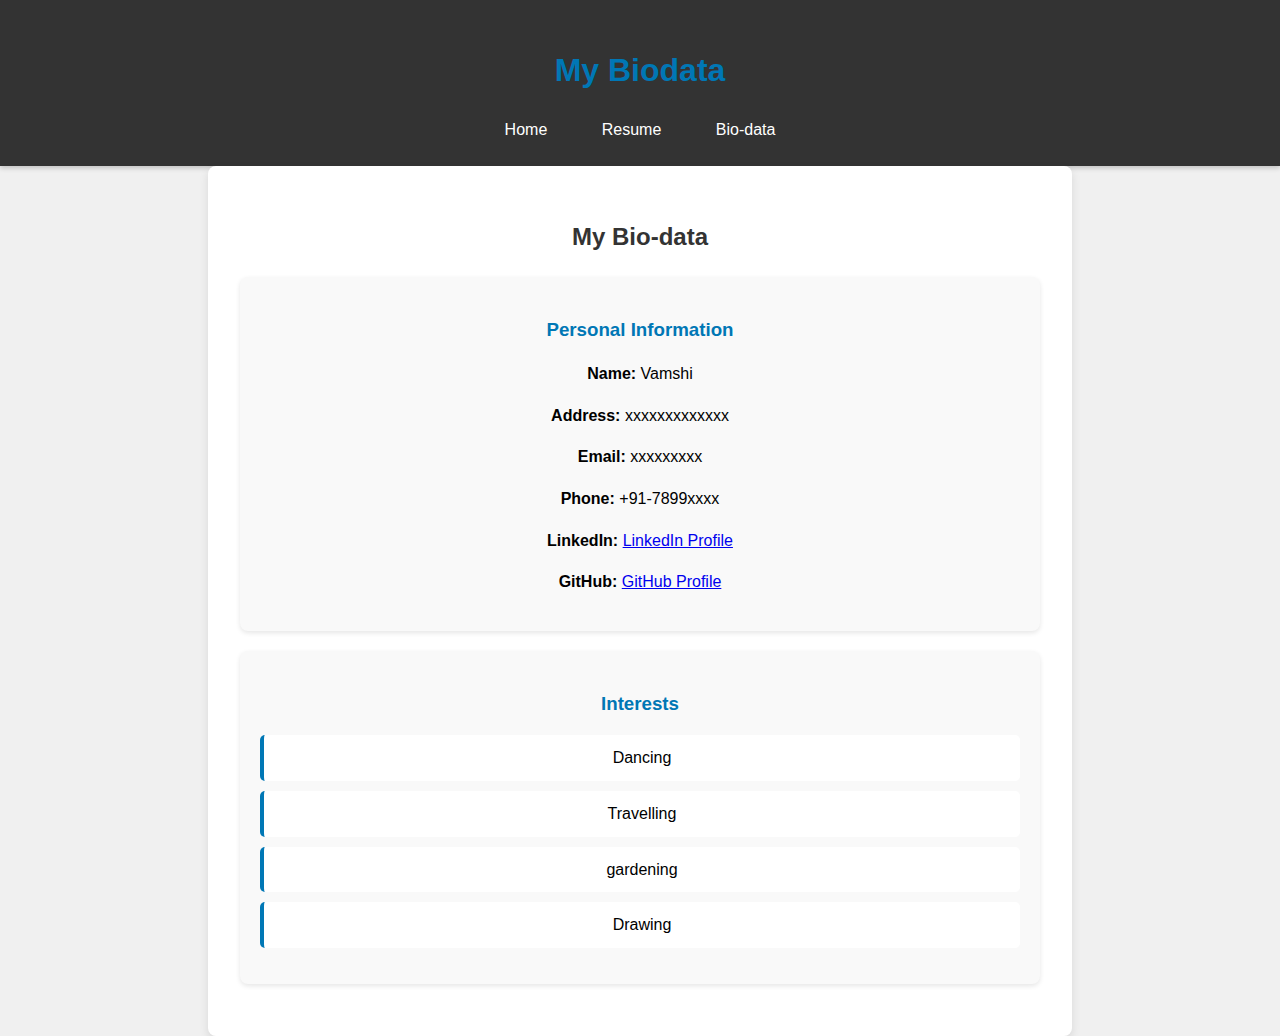
<file: html/biodata.html>
<!DOCTYPE html>
<html lang="en">
<head>
       <title>Bio-data</title>
    <link rel="stylesheet" href="style.css">
</head>
<body>
    <header>
        <h1>My Biodata</h1>
        <nav>
            <a href="index.html">Home</a>
            <a href="resume.html">Resume</a>
            <a href="biodata.html">Bio-data</a>
        </nav>
    </header>
    <main>
        <h2>My Bio-data</h2>
        <section id="personal-info">
            <h3>Personal Information</h3>
            <p><strong>Name:</strong> Vamshi</p>
            <p><strong>Address:</strong> xxxxxxxxxxxxx</p>
            <p><strong>Email:</strong> xxxxxxxxx</p> 
            <p><strong>Phone:</strong> +91-7899xxxx</p>
            <p><strong>LinkedIn:</strong> <a href="https://www.linkedin.com/in/vamshi-k-93017b241"_blank">LinkedIn Profile</a></p>             <p><strong>GitHub:</strong> <a href="https://github.com/Vamshi-k31">GitHub Profile</a></p>         </section>

        <section id="interests">
            <h3>Interests</h3>
            <ul>
                <li>Dancing</li>
                <li>Travelling</li>
                <li>gardening</li>
                 <li>Drawing</li>
            </ul>
            
        </section>

        
    </main>
</body>
</html>
</file>
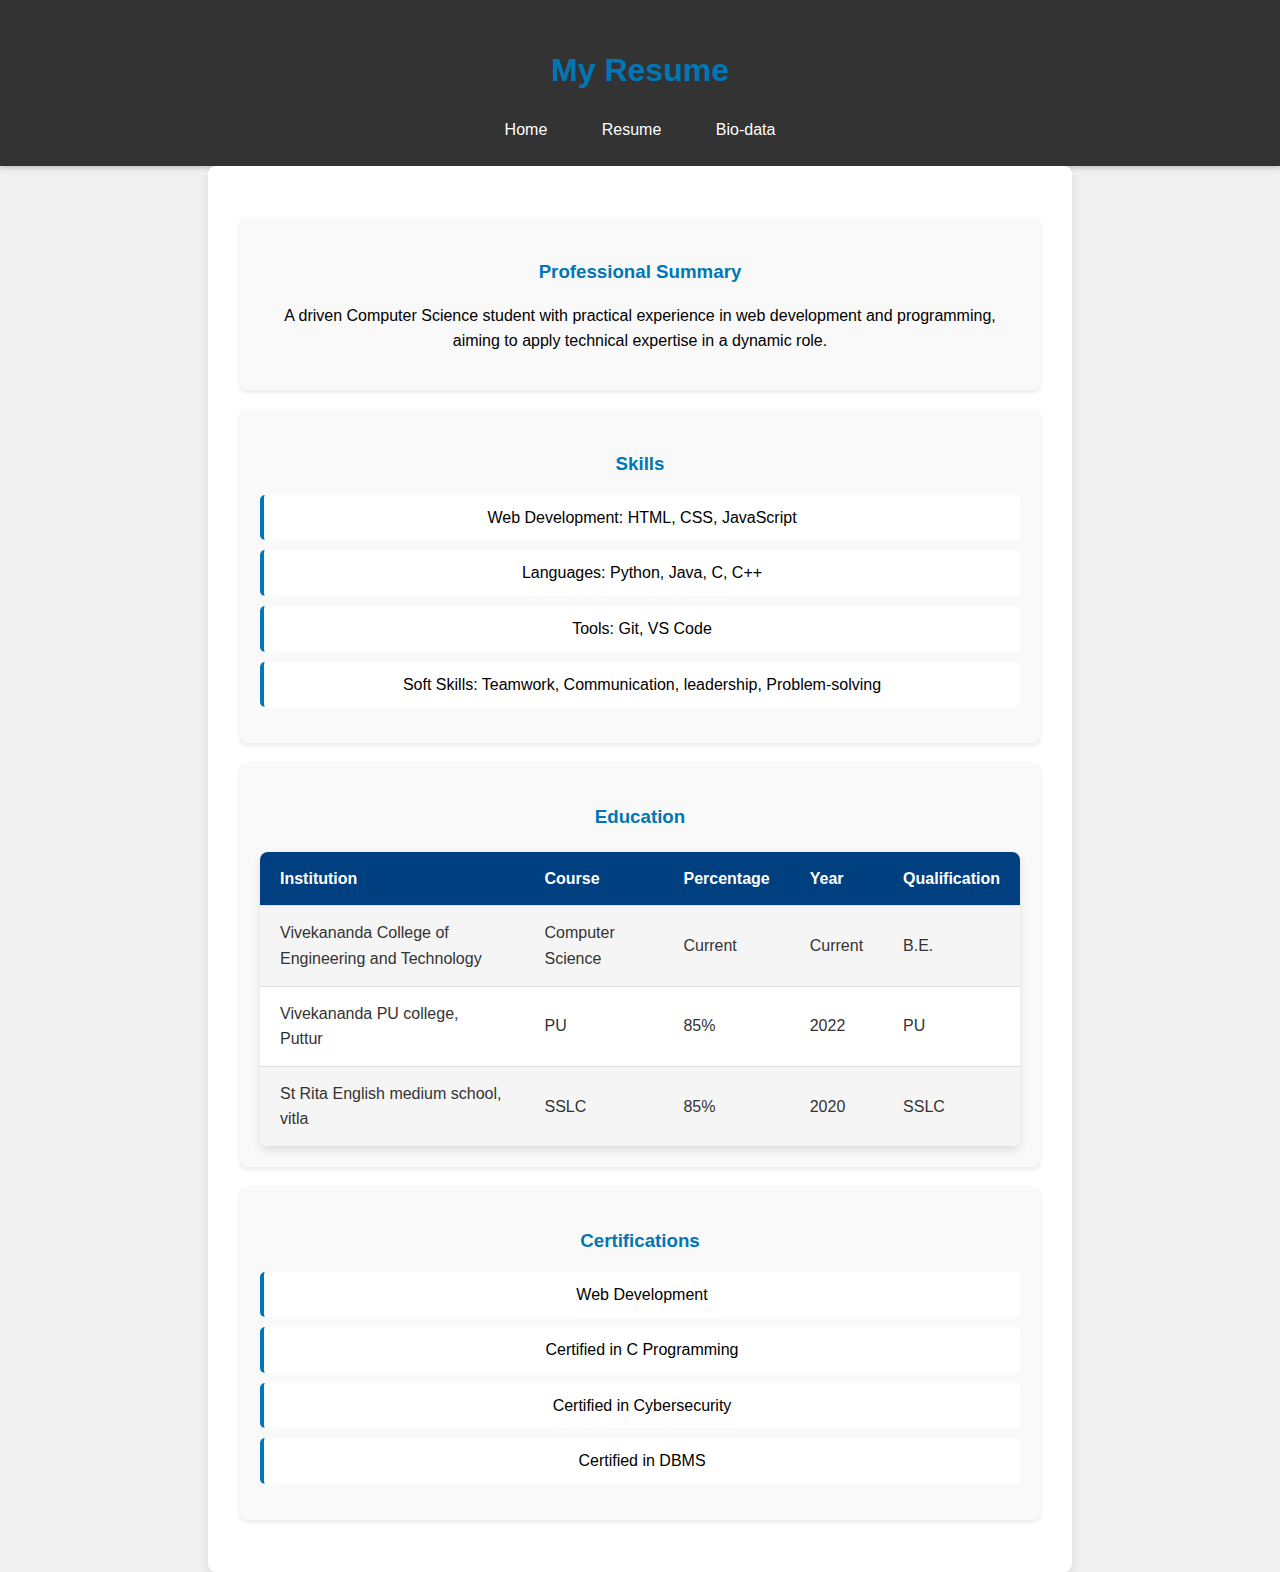
<file: html/resume.html>
<!DOCTYPE html>
<html lang="en">
<head>

    <title>Resume - Vamshi</title>
    <link rel="stylesheet" href="style.css">
</head>
<body>
    <header>
        <h1>My Resume</h1>
        <nav>
            <a href="index.html">Home</a>
            <a href="resume.html">Resume</a>
            <a href="biodata.html">Bio-data</a>
        </nav>
    </header>
    <main>
        <section id="professional-summary">
            <h3>Professional Summary</h3>
            <p>A driven Computer Science student with practical experience in web development and programming, aiming to apply technical expertise in a dynamic role.</p>
        </section>
        
       
        <section id="skills">
            <h3>Skills</h3>
            <ul>
                <li>Web Development: HTML, CSS, JavaScript</li>
                <li>Languages: Python, Java, C, C++</li>
                <li>Tools: Git, VS Code</li>
                <li>Soft Skills: Teamwork, Communication, leadership, Problem-solving</li>
            </ul>
        </section>        

        <section id="education">
            <h3>Education</h3>
            <table class="education-table">
                <tr>
                    <th>Institution</th>
                    <th>Course</th>
                    <th>Percentage</th>
                    <th>Year</th>
                    <th>Qualification</th>
                </tr>
                <tr>
                    <td>Vivekananda College of Engineering and Technology</td>
                    <td>Computer Science</td>
                    <td>Current</td>
                    <td>Current</td>
                    <td>B.E.</td>
                </tr>
                <tr>
                    <td>Vivekananda PU college, Puttur</td>
                    <td>PU</td>
                    <td>85%</td>
                    <td>2022</td>
                    <td>PU</td>
                </tr>
                <tr>
                    <td>St Rita English medium school, vitla</td>
                    <td>SSLC</td>
                    <td>85%</td>
                    <td>2020</td>
                    <td>SSLC</td>
                </tr>
            </table>
        </section>

        <section id="certifications">
            <h3>Certifications</h3>
            <ul>
                <li>Web Development</li>
                <li>Certified in C Programming</li>
                <li>Certified in Cybersecurity</li>
                <li>Certified in DBMS</li>
            </ul>
        </section>
    </main>
</body>
</html>
</file>
<file: html/style.css>
body {
    font-family: 'Arial', sans-serif;
    line-height: 1.6;
    margin: 0; /* Ensuring no margin around the body */
    padding: 0; /* Ensuring no padding around the body */
    background-color: #f0f0f0;
}

header {
    background-color: #333;
    color: #fff;
    padding: 1.5rem;
    text-align: center;
    box-shadow: 0 2px 5px rgba(0, 0, 0, 0.2);
    margin: 0; /* Remove any margin */
}

header h1 {
    color: #0077b5; /* This is a nice blue color */
}


nav a {
    color: white;
    padding: 10px 15px;
    text-decoration: none;
    margin: 0 10px;
    border-radius: 5px;
    transition: background-color 0.3s ease;
}

nav a:hover {
    background-color: #444;
}

main {
    padding: 2rem;
    text-align: center;
    max-width: 800px;
    margin: 0 auto;
    background-color: #fff;
    border-radius: 8px;
    box-shadow: 0 4px 10px rgba(0, 0, 0, 0.1);
}

h1, h2, h3 {
    color: #333;
}

h1 {
    margin-bottom: 20px;
}

.profile-photo {
    width: 150px; /* Adjust size as needed */
    height: auto;
    border-radius: 50%; /* Circular photo */
    margin-bottom: 1rem;
    border: 3px solid #0077b5; /* Border around the photo */
}

section {
    margin: 20px 0;
    padding: 20px;
    background-color: #f9f9f9;
    border-radius: 8px;
    box-shadow: 0 2px 5px rgba(0, 0, 0, 0.1);
}

section h3 {
    margin-bottom: 10px;
    color: #0077b5; /* Color for section headings */
}

ul {
    list-style-type: none;
    padding: 0;
}

ul li {
    margin: 10px 0;
    padding: 10px;
    border-left: 4px solid #0077b5; /* Highlighting the list items */
    background-color: #ffffff;
    border-radius: 5px;
    transition: transform 0.2s;
}

ul li:hover {
    transform: scale(1.02); /* Slightly enlarges the list item on hover */
}

#social-media {
    margin-top: 1.5rem;
}

#social-media a {
    margin: 0 10px;
    text-decoration: none;
    font-size: 28px; /* Adjust icon size */
    color: #333; /* Icon color */
    transition: color 0.3s;
}

#social-media a:hover {
    color: #0077b5; /* Change color on hover */
}

.project-tag {
    color: black; /* Text color */
    padding: 5px 10px; /* Padding around the text */
    border-radius: 5px; /* Rounded corners */
    text-decoration: none; /* Remove underline */
}

.education-table {
    width: 100%;
    border-collapse: collapse;
    margin-top: 20px;
    border-radius: 8px;
    overflow: hidden;
    box-shadow: 0 4px 10px rgba(0, 0, 0, 0.1);
    background-color: #ffffff;
}

.education-table th, .education-table td {
    padding: 14px 20px;
    text-align: left;
    border-bottom: 1px solid #ddd;
    font-size: 16px;
}

.education-table th {
    background-color: #004080;
    color: white;
    font-weight: bold;
}

.education-table td {
    color: #333;
}

.education-table tr:hover {
    background-color: #f9f9f9;
}

/* For alternating row colors */
.education-table tr:nth-child(even) {
    background-color: #f5f5f5;
}

/* Responsive Design for Small Screens */
@media (max-width: 600px) {
    main {
        padding: 1rem;
    }

    nav a {
        padding: 8px 10px;
        font-size: 14px;
    }

    .profile-photo {
        width: 120px; /* Smaller profile photo on mobile */
    }
}
</file>
